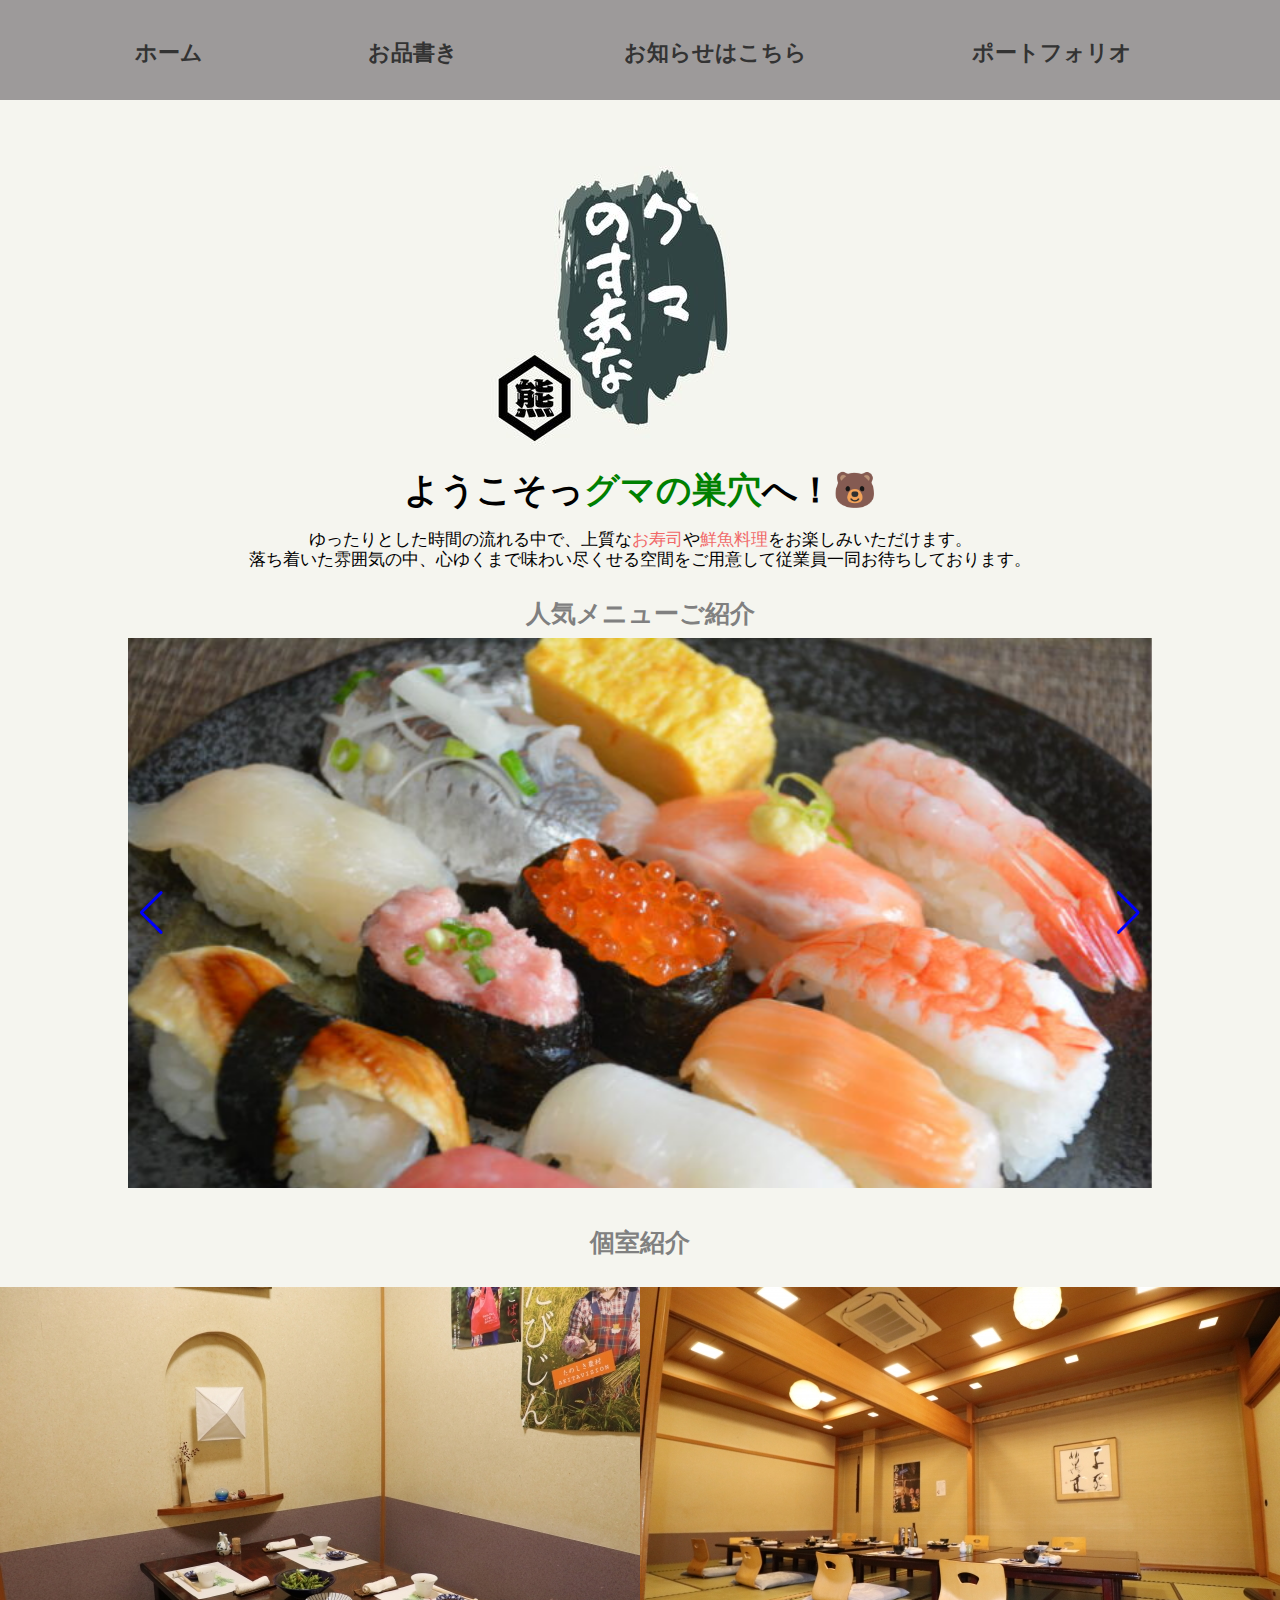
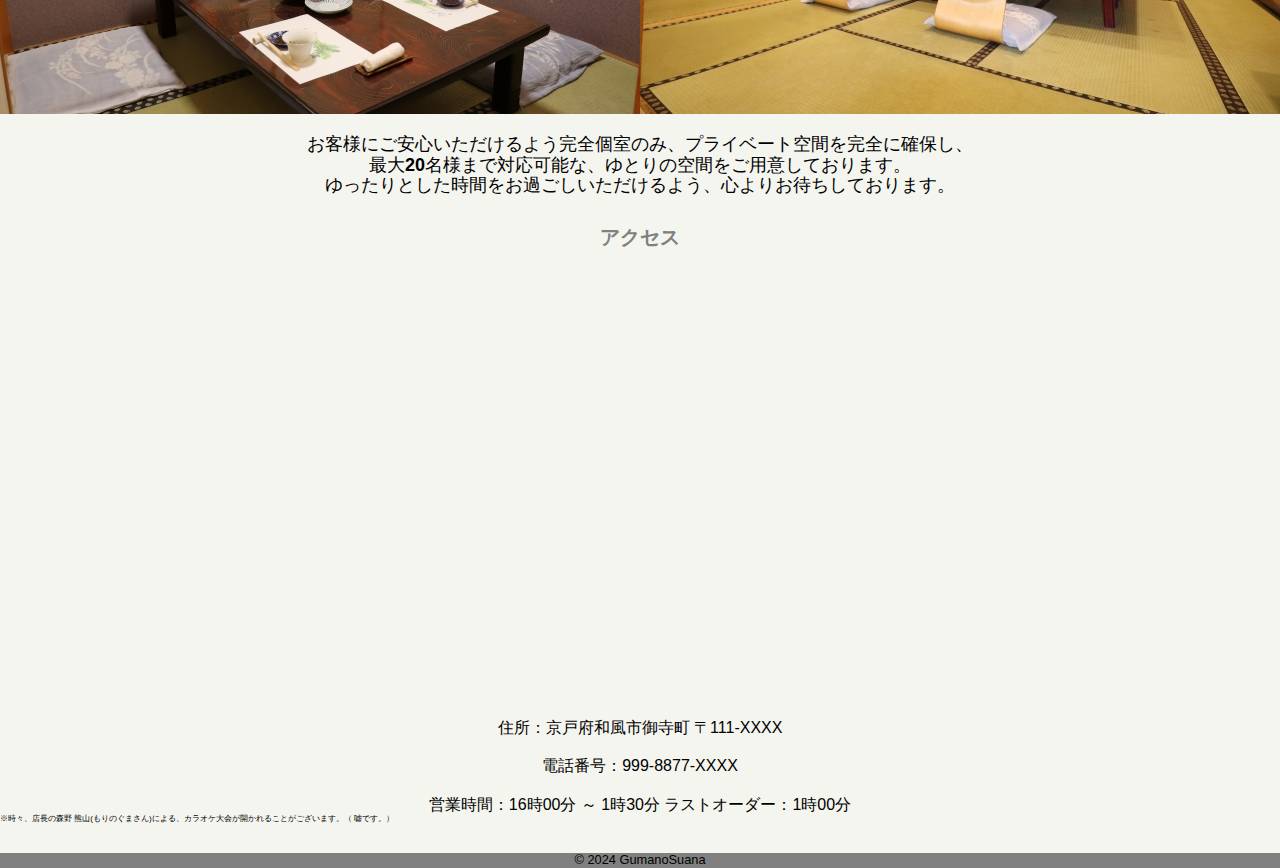
<file: index.html>
<!DOCTYPE html>
<html lang="ja">

<head>
    <meta charset="UTF-8">
    <meta name="viewport" content="width=device-width, initial-scale=1.0">
    <title>居酒屋 グマのすあな</title>
    <link rel="stylesheet" href="./css/reset.css">
    <link rel="stylesheet" href="https://cdn.jsdelivr.net/npm/swiper@11/swiper-bundle.min.css"/>
    <link rel="stylesheet" href="./css/swiper.css">
    <link rel="stylesheet" href="./css/sakaba.css">
</head>

<body>

    <header>
        <nav class="header-list">
            <ul class="main-menu">
                <li><a href="#home">ホーム</a>
                <ul class="sub-menu">
                    <li><a href="#ninki">メニュー</a></li>
                    <li><a href="#kositu">個室紹介</a></li>
                    <li><a href="#access-top">アクセス</a></li>
                </ul>
                <li><a href="#">お品書き</a>
                    <ul class="sub-menu">
                        <li><a href="menu.html">お魚料理</a></li>
                        <li><a href="#">揚げ物</a></li>
                        <li><a href="#">お手軽一品</a></li>
                        <li><a href="#">お飲み物</a></li>
                    </ul>
                </li>
                </li>
                <li><a href="#">お知らせはこちら</a>
                    <ul class="sub-menu">
                        <li><a href="#">X (旧 Twitter)</a></li>
                        <li><a href="https://www.facebook.com/login.php/" target="_blank">Facebook</a></li>
                        <li><a href="https://www.instagram.com/?hl=ja" target="_blank">Instagram</a></li>
                    </ul>
                </li>
                <li><a href="#">ポートフォリオ</a>
                    <ul class="sub-menu">
                        <li><a href="otamesi.html" target="_blank">その１</a></li>
                        <li><a href="index.html">その２</a></li>
                    </ul>
                </li>
            </ul>
        </nav>
    </header>

    <main>
        <div class="top-images"><img class="top" src="./images/top.jpg" alt="店名"></div>
        <h1 id="home">ようこそっ<span class="green">グマの巣穴</span>へ！🐻</h1>
        <p class="nedan">ゆったりとした時間の流れる中で、上質な<span class="sakana">お寿司</span>や<span
                class="sakana">鮮魚料理</span>をお楽しみいただけます。<br>
            落ち着いた雰囲気の中、心ゆくまで味わい尽くせる空間をご用意して従業員一同お待ちしております。</p>

        <h2 id="ninki">人気メニューご紹介</h2>

        <!--swiperの使いかた
        1.swiperというクラス名の<div>タグを用意
        2.swiperの中にswiper-wrapperというクラス名の<div>タグを用意
        3.swiper-wrapperの中に、スライドする画像を設定
        画像は、swiper-slideというクラス名の<div>タグを使い、style属性でbackgroung-imageとして設定 
        -->
        <div class="swiper">
            <div class="swiper-wrapper">
                <div class="swiper-slide" style="background-image: url(./images/sushi.jpg)";>
                    <a class="swiper-menu" href="menu.html"></a>
                </div>
                <div class="swiper-slide" style="background-image: url(./images/sasimi.jpg)">
                    <a class="swiper-menu" href="menu.html"></a>
                </div>
                <div class="swiper-slide" style="background-image: url(./images/karaage.jpg)";></div>
                <div class="swiper-slide" style="background-image: url(./images/osake.jpg)";></div>
            </div>
            <!-- 矢印ボタンを作りたいときは以下のHTMLコードとjsコードを追加 -->
            <div class="swiper-button-prev"></div>
            <div class="swiper-button-next"></div>
        </div>

<h2 class="heya" id="kositu">個室紹介</h2>

            <div class="kositu-img">
                <img src="./images/kositu.jpg" alt="個室">
                <img src="./images/kositu2.jpg" alt="大個室">
            </div>

        <div class="kositu-text">
            <p>お客様にご安心いただけるよう完全個室のみ、プライベート空間を完全に確保し、<br>
                最大20名様まで対応可能な、ゆとりの空間をご用意しております。<br>
                ゆったりとした時間をお過ごしいただけるよう、心よりお待ちしております。</p>
        </div>
        <script src="https://cdn.jsdelivr.net/npm/swiper@11/swiper-bundle.min.js"></script>
        <script src="./js/swiper.js"></script>

    </main>

    <footer>

        <h3 id="access-top">アクセス</h3>
        <div class="iframe">
            <iframe
                src="https://www.google.com/maps/embed?pb=!1m18!1m12!1m3!1d1441.7031281642783!2d10.395855871060443!3d43.722886701111186!2m3!1f0!2f0!3f0!3m2!1i1024!2i768!4f13.1!3m3!1m2!1s0x12d591a6c44e88cd%3A0x32eca9b1d554fc03!2z44OU44K144Gu5pac5aGU!5e0!3m2!1sja!2sjp!4v1723582237822!5m2!1sja!2sjp"
                width="600" height="450" style="border:0;" allowfullscreen="" loading="lazy"
                referrerpolicy="no-referrer-when-downgrade"></iframe>
        </div>
        <p class="access">住所：京戸府和風市御寺町 〒111-XXXX</p>
        <p class="access">電話番号：999-8877-XXXX</p>
        <p class="access">営業時間：16時00分 ～ 1時30分 ラストオーダー：1時00分</p>
        <p class="kossori">※時々、店長の森野 熊山(もりのぐまさん)による、カラオケ大会が開かれることがございます。（ 嘘です。）</p>
        <p class="copyright">© 2024 GumanoSuana</p>
    </footer>

</body>

</html>
</file>
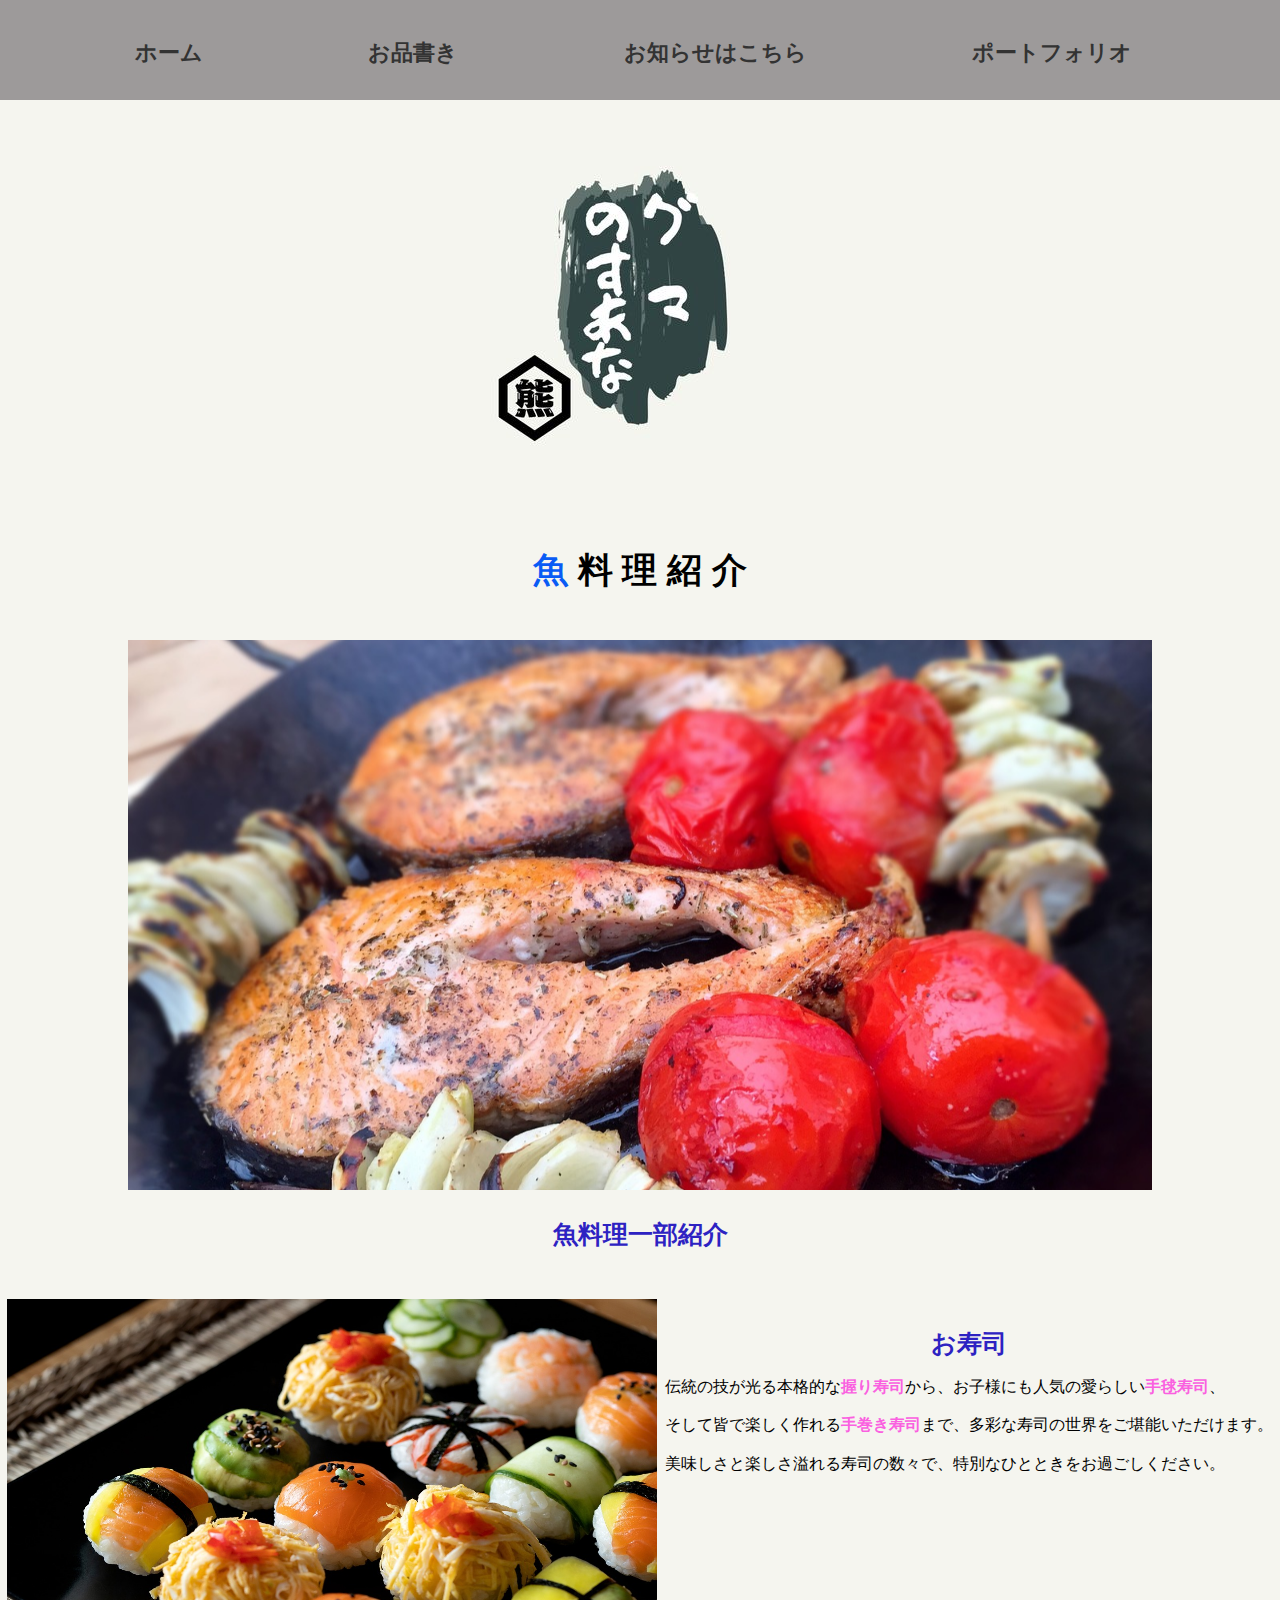
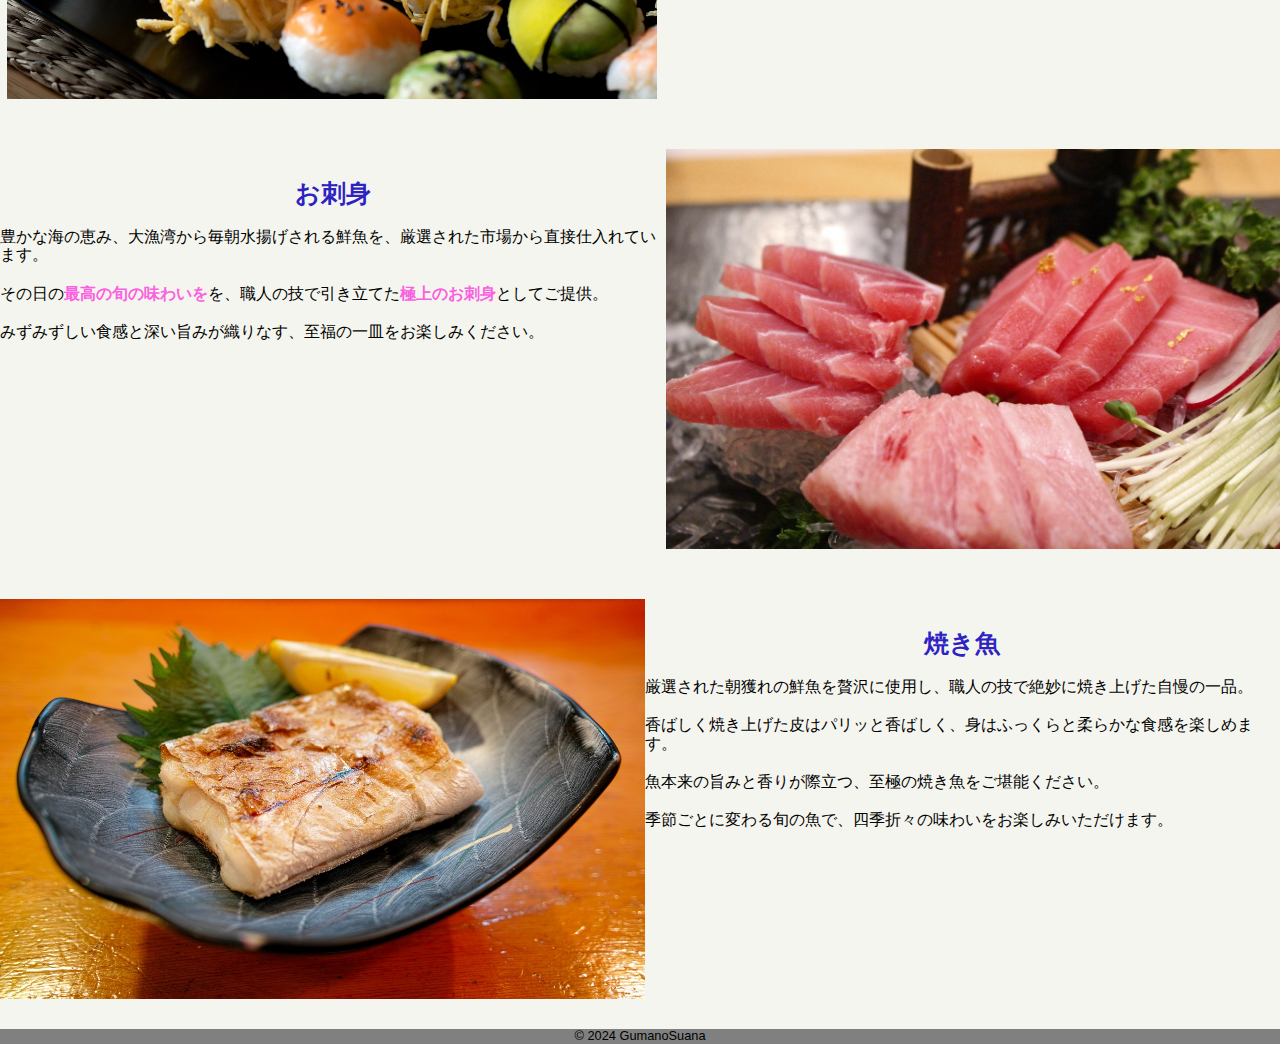
<file: menu.html>
<!DOCTYPE html>
<html lang="ja">

<head>
    <meta charset="UTF-8">
    <meta name="viewport" content="width=device-width, initial-scale=1.0">
    <title>魚料理</title>
    <link rel="stylesheet" href="./css/reset.css">
    <link rel="stylesheet" href="https://cdn.jsdelivr.net/npm/swiper@11/swiper-bundle.min.css" />
    <link rel="stylesheet" href="./css/swiper.css">
    <link rel="stylesheet" href="./css/menu.css">
</head>

<body>

    <header>
        <nav class="header-list">
            <ul class="main-menu">
                <li><a href="index.html">ホーム</a></li>
                <li><a href="#">お品書き</a>
                    <ul class="sub-menu">
                        <li><a href="#">お魚料理</a></li>
                        <li><a href="#">揚げ物</a></li>
                        <li><a href="#">お手軽一品</a></li>
                        <li><a href="#">お飲み物</a></li>
                    </ul>
                </li>
                <li><a href="#">お知らせはこちら</a>
                    <ul class="sub-menu">
                        <li><a href="#">X (旧 Twitter)</a></li>
                        <li><a href="https://www.facebook.com/login.php/" target="_blank">Facebook</a></li>
                        <li><a href="https://www.instagram.com/?hl=ja" target="_blank">Instagram</a></li>
                    </ul>
                </li>
                <li><a href="#">ポートフォリオ</a>
                    <ul class="sub-menu">
                        <li><a href="otamesi.html" target="_blank">その１</a></li>
                        <li><a href="index.html">その２</a></li>
                    </ul>
                </li>
            </ul>
        </nav>
    </header>

    <main>
        <div class="top-images"><img class="top" src="./images/top.jpg" alt="店名"></div>
        <h1><span class="sakana">魚</span> 料 理 紹 介</h1>

        <div class="swiper">
            <div class="swiper-wrapper">
                <div class="swiper-slide" style="background-image: url(./images/maguro.jpg)"></div>
                <div class="swiper-slide" style="background-image: url(./images/sasimi.jpg)"></div>
                <div class="swiper-slide" style="background-image: url(./images/yakisakana.jpg)" ;></div>
                <div class="swiper-slide" style="background-image: url(./images/yakisakana2.jpg)" ;></div>
                <div class="swiper-slide" style="background-image: url(./images/sushi.jpg)" ;></div>
            </div>
        </div>

        <!--<div class="menu-container">

            <div class="menu-item">
                <img src="./images/sushi3.jpg" alt="てまり寿司">
                <p>お寿司です</p>

            </div>

            <div class="menu-item">
                <img src="./images/sasimi2.jpg" alt="マグロ刺身">
                <p>刺身です</p>

            </div>

            <div class="menu-item">
                <img src="./images/yakisakana.jpg" alt="焼き魚">
                <P>焼き魚です</P>

            </div>

        </div>-->

        <h2>魚料理一部紹介</h2>

        <div class="menu-container">
            <div class="menu-image">
                <img src="./images/sushi3.jpg" alt="てまり寿司">
            </div>
            <div class="menu-text">
                <h2>お寿司</h2>
                <p>伝統の技が光る本格的な<span class="setumei">握り寿司</span>から、お子様にも人気の愛らしい<span class="setumei">手毬寿司</span>、</p>
                <p>そして皆で楽しく作れる<span class="setumei">手巻き寿司</span>まで、多彩な寿司の世界をご堪能いただけます。</p>
                <p>美味しさと楽しさ溢れる寿司の数々で、特別なひとときをお過ごしください。</p>
            </div>
        </div>

        <div class="menu-container">
            <div class="menu-text">
                <h2>お刺身</h2>
                <p>豊かな海の恵み、大漁湾から毎朝水揚げされる鮮魚を、厳選された市場から直接仕入れています。</p>
                <p>その日の<span class="setumei">最高の旬の味わいを</span>を、職人の技で引き立てた<span class="setumei">極上のお刺身</span>としてご提供。</p>
                <p>みずみずしい食感と深い旨みが織りなす、至福の一皿をお楽しみください。</p>
            </div>
            <div class="menu-image">
                <img src="./images/sasimi2.jpg" alt="マグロ刺身">
            </div>
        </div>

        <div class="menu-container">
            <div class="menu-image">
                <img src="./images/yakisakana.jpg" alt="焼き魚">
            </div>
            <div class="menu-text">
                <h2>焼き魚</h2>
                <p>厳選された朝獲れの鮮魚を贅沢に使用し、職人の技で絶妙に焼き上げた自慢の一品。</p>
                <p>香ばしく焼き上げた皮はパリッと香ばしく、身はふっくらと柔らかな食感を楽しめます。</p>
                <p>魚本来の旨みと香りが際立つ、至極の焼き魚をご堪能ください。</p>
                <p>季節ごとに変わる旬の魚で、四季折々の味わいをお楽しみいただけます。</p>
            </div>
        </div>

        <script src="https://cdn.jsdelivr.net/npm/swiper@11/swiper-bundle.min.js"></script>
        <script src="./js/swiper2.js"></script>

    </main>

    <footer>
        <p class="copyright">© 2024 GumanoSuana</p>
    </footer>

</body>

</html>
</file>
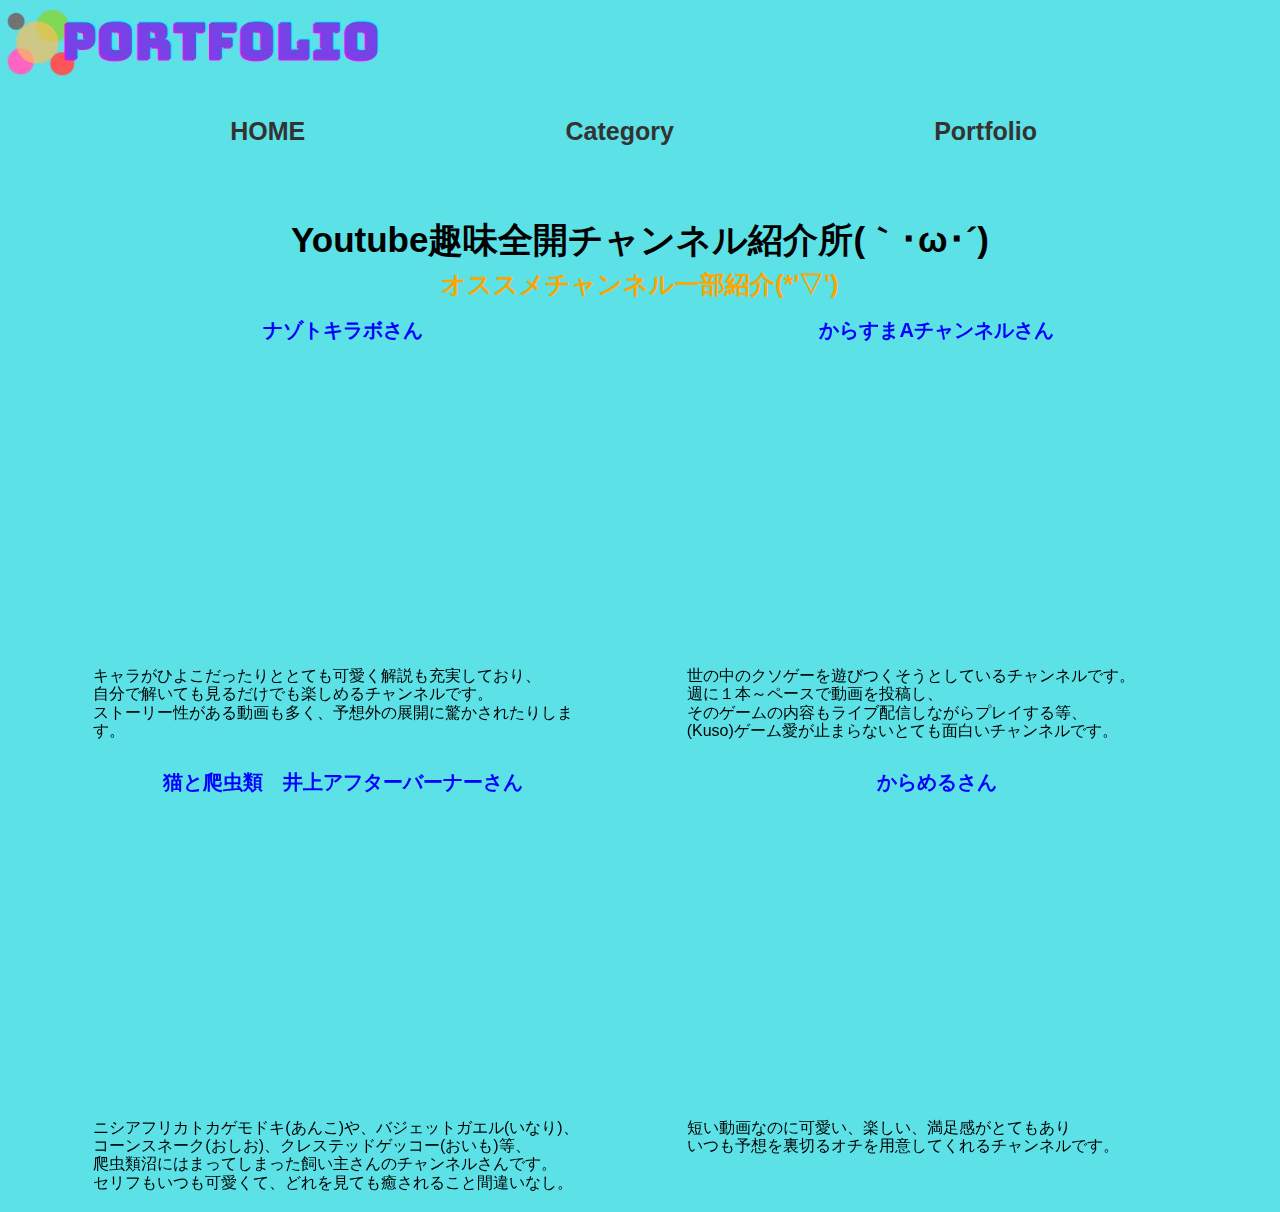
<file: otamesi.html>
<!DOCTYPE html>
<html lang="ja">

<head>
    <meta charset="UTF-8">
    <meta name="viewport" content="width=device-width, initial-scale=1.0">
    <link rel="stylesheet" href="./css/reset.css">
    <link rel="stylesheet" href="./css/otamesi.css">
    <title>Document</title>
</head>

<body>
    <header>
        <nav>
            <img class="logo" src="./images/portfolio.jpg">
            <ul class="main-menu">
                <li><a href="#home">HOME</a></li>
                <li><a href="#">Category</a>
                    <ul class="sub-menu">
                        <li><a href="#">ゲーム実況</a></li>
                        <li><a href="#">Vtuber</a></li>
                        <li><a href="#">音楽</a></li>
                        <li><a href="#">動物</a></li>
                        <li><a href="#">アニメ</a></li>
                    </ul>
                </li>
                <li><a href="#">Portfolio</a>
                <ul class="sub-menu">
                    <li><a href="otamesi.html">その１</a></li>
                    <li><a href="index.html" target="_blank">その２</a></li>
                </ul>
            </li>
            </ul>
        </nav>
    </header>

    <main>
        <h1 id="home">Youtube趣味全開チャンネル紹介所(｀･ω･´)</h1>
        <h2>オススメチャンネル一部紹介(*'▽')</h2>
        <div class="movie-container">
            <div class="movie-item">
                <h3 class="douga"><a href="https://www.youtube.com/@nazotokilab" target="_blank">ナゾトキラボさん</a></h3>
                <iframe width="540" height="315" src="https://www.youtube.com/embed/yz-93w4tAEY"
                    title="YouTube video player" frameborder="0"
                    allow="accelerometer; autoplay; clipboard-write; encrypted-media; gyroscope; picture-in-picture; web-share"
                    allowfullscreen></iframe>
                <p>キャラがひよこだったりととても可愛く解説も充実しており、<br>
                    自分で解いても見るだけでも楽しめるチャンネルです。<br>
                    ストーリー性がある動画も多く、予想外の展開に驚かされたりします。</p>
            </div>

            <div class="movie-item">
                <h3 class="douga"><a href="https://www.youtube.com/@karasumaA" target="_blank">からすまAチャンネルさん</a></h3>
                <iframe width="540" height="315" src="https://youtube.com/embed/zVcFV4ZPxgw?si=j0yBMqgeK_4jUgA6"
                    title="YouTube video player" frameborder="0"
                    allow="accelerometer; autoplay; clipboard-write; encrypted-media; gyroscope; picture-in-picture; web-share"
                    allowfullscreen></iframe>
                <p>世の中のクソゲーを遊びつくそうとしているチャンネルです。<br>
                    週に１本～ペースで動画を投稿し、<br>
                    そのゲームの内容もライブ配信しながらプレイする等、<br>
                    (Kuso)ゲーム愛が止まらないとても面白いチャンネルです。<br></p>
            </div>

            <div class="movie-item">
                <h3 class="douga"><a href="https://www.youtube.com/@nekotohachurui/featured"
                        target="_blank">猫と爬虫類　井上アフターバーナーさん</a></h3>
                <iframe width="540" height="315" src="https://youtube.com/embed/xPZuQCZ0HwM?si=ClmczxWK4Nl35KEu"
                    title="YouTube video player" frameborder="0"
                    allow="accelerometer; autoplay; clipboard-write; encrypted-media; gyroscope; picture-in-picture; web-share"
                    allowfullscreen></iframe>
                <p>ニシアフリカトカゲモドキ(あんこ)や、バジェットガエル(いなり)、<br>
                    コーンスネーク(おしお)、クレステッドゲッコー(おいも)等、<br>
                    爬虫類沼にはまってしまった飼い主さんのチャンネルさんです。<br>
                    セリフもいつも可愛くて、どれを見ても癒されること間違いなし。</p>
            </div>

            <div class="movie-item">
                <h3 class="douga"><a href="https://www.youtube.com/@nekotohachurui/featured" target="_blank">からめるさん</a>
                </h3>
                <iframe width="540" height="315" src="https://youtube.com/embed/qfjQQbgqfSc?si=f_usrkUDQa8OG0a6"
                    title="YouTube video player" frameborder="0"
                    allow="accelerometer; autoplay; clipboard-write; encrypted-media; gyroscope; picture-in-picture; web-share"
                    allowfullscreen></iframe>
                <p>短い動画なのに可愛い、楽しい、満足感がとてもあり<br>
                    いつも予想を裏切るオチを用意してくれるチャンネルです。</p>
            </div>
        </div>
        <script src="./js/otamesi.js"></script>
    </main>

    <footer>



    </footer>
</body>

</html>
</file>
<file: css/sakaba.css>
@charset "UTF-8";

html {
    font-family: Arial, sans-serif;
}

/*===============
ヘッダー
===============*/

header {
    background-repeat: no-repeat;
    background-size: cover;
    background-position: left;
    /* 左揃え表示 */
    height: 100px;
    /* 高さ指定をつけてやらないとサブメニューを開いたときに変な事になる。 */
    max-width: 100%;
    /* 必要性があまりわからない */
    position: relative;
    left: 0;
    right: 0;
    z-index: 1000;
}

header nav .main-menu {
    display: flex;
    height: 100px;
    /* サブメニューの底辺にまで色が反映されて困るなら　heightで高さを固定してあげると解決することがあるよ。*/
    justify-content: space-evenly;
    flex-wrap: wrap;
}

.header-list {
    background-color: rgb(157, 154, 154);
}

.main-menu {
    font-size: 22px;
    font-weight: bold;
    padding-top: 30px;
    padding-right: 1%;
}

.main-menu>li {
    /*position: relative;*/
    margin-right: 10px;
    /* 値を調整して間隔を広げる */
}

.main-menu>li:last-child {
    margin-right: 0;
    /* 最後のリンクには余白を設けない */
}

.main-menu>li>a {
    display: block;
    padding: 10px 20px;
    text-decoration: none;
    color: #333;
}

.sub-menu {
    top: 100%;
    left: 0;
    background-color: white;
    list-style-type: none;
    margin: 0;
    padding: 0;
    display: none;
    box-shadow: 0 5px 5px rgba(0, 0, 0, 0.1);
}

.main-menu>li:hover>.sub-menu {
    /* li:hover　そこにカーソルを合わせるとこの中に書かれているcssのコードが実行される。 */
    display: block;
    /* javascriptに書いてあるコードとやっている事は全く一緒。どっちでも動くよ。 */
}

.sub-menu li a {
    display: block;
    padding: 10px 20px;
    text-decoration: none;
    color: #333;
    font-size: 15px;
}

.sub-menu li a:hover {
    background-color: rgb(144, 219, 241);
}



/*===============
メイン
===============*/

.swiper {
    width: 1800px;
    max-width: 80%;
    height: 550px;
}

#home {
    text-align: center;
    font-size: 35px;
    font-weight: bold;
    margin-top: 20px;
    margin-bottom: 10px;
}

h2 {
    text-align: center;
    font-size: 25px;
    font-weight: bold;
    margin-top: 10px;
    margin-bottom: 10px;
    color: gray;
}


.green {
    color: green;
}

.top-images {
    display: flex;
    justify-content: center;
    padding-top: 50px;
}

/*.menu-container {
    display: flex;
    flex-wrap: wrap;
    justify-content: center;
    /* gapプロパティを使って、写真の間に20pxのスペースを設けます */
    /*gap: 20px;
}*/

.swiper-menu {
    display: block; /* swiperの画像自体にリンクを適用させたい場合 */
    width: 100%; 
    height: 100%;
}

.food {
    width: 300px;
    /* 写真の幅を固定 */
    height: 200px;
    /* 写真の高さを固定 */
    object-fit: cover;
    /* 写真の縦横比を維持しつつ、コンテナに収まるように表示 */
}

.sakana {
    color: rgb(241, 104, 104);
}

.nedan {
    padding-top: 10px;
    padding-bottom: 20px;
    font-size: 17px;
    text-align: center;
}

.heya{
    margin-top: 40px;
}

.kositu-img {
    display: flex;
    flex-wrap: wrap;
    justify-content: center;
    text-align: center;
    padding-top: 20px;
}

.kositu-img img {
    max-width: 1000px;
}

.kositu-text {
    text-align: center;
    padding-top: 20px;
    font-size: 18px;
    font-weight: 550;
}

body {
    background-color: #f5f5ef;
}

/*===============
フッター
===============*/

h3 {
    text-align: center;
    font-size: 20px;
    font-weight: bold;
    color: gray;
    padding-top: 30px;
}

.iframe {
    display: flex;
    justify-content: center;
}

.access {
    text-align: center;
    padding-top: 20px;
}

.kossori {
    font-size: 0.5em;
}

/* コピーライト */
p.copyright {
    font-size: 0.8em;
    /* フォントサイズを小さく設定 */
    text-align: center;
    /* 中央揃え */
    margin-top: 30px;
    /* 上の余白 */
    background-color: gray;
}
</file>
<file: css/menu.css>
@charset "UTF-8";

html {
    font-family: Arial, sans-serif;
}

/*===============
ヘッダー
===============*/

header {
    background-repeat: no-repeat;
    background-size: cover;
    background-position: left;
    /* 左揃え表示 */
    height: 100px;
    /* 高さ指定をつけてやらないとサブメニューを開いたときに変な事になる。 */
    max-width: 100%;
    /* 必要性があまりわからない */
    position: relative;
    left: 0;
    right: 0;
    z-index: 1000;
}

header nav .main-menu {
    display: flex;
    height: 100px;
    /* サブメニューの底辺にまで色が反映されて困るなら　heightで高さを固定してあげると解決することがあるよ。*/
    justify-content: space-evenly;
    flex-wrap: wrap;
}

.header-list {
    background-color: rgb(157, 154, 154);
}

.main-menu {
    font-size: 22px;
    font-weight: bold;
    padding-top: 30px;
    padding-right: 1%;
}

.main-menu>li {
    /*position: relative;*/
    margin-right: 10px;
    /* 値を調整して間隔を広げる */
}

.main-menu>li:last-child {
    margin-right: 0;
    /* 最後のリンクには余白を設けない */
}

.main-menu>li>a {
    display: block;
    padding: 10px 20px;
    text-decoration: none;
    color: #333;
}

.sub-menu {
    top: 100%;
    left: 0;
    background-color: white;
    list-style-type: none;
    margin: 0;
    padding: 0;
    display: none;
    box-shadow: 0 5px 5px rgba(0, 0, 0, 0.1);
}

.main-menu>li:hover>.sub-menu {
    /* li:hover　そこにカーソルを合わせるとこの中に書かれているcssのコードが実行される。 */
    display: block;
    /* javascriptに書いてあるコードとやっている事は全く一緒。どっちでも動くよ。 */
}

.sub-menu li a {
    display: block;
    padding: 10px 20px;
    text-decoration: none;
    color: #333;
    font-size: 15px;
}

.sub-menu li a:hover {
    background-color: rgb(142, 241, 167);
}



/*===============
メイン
===============*/

body {
    background-color: #f5f5ef;
}

.top-images {
    display: flex;
    justify-content: center;
    padding-top: 50px;
}

.swiper {
    width: 1600px;
    max-width: 80%;
    height: 550px;
}

h1 {
    text-align: center;
    font-size: 35px;
    font-weight: bold;
    margin-top: 100px;
    margin-bottom: 50px;
}

.sakana {
    color: rgb(9, 91, 245);
}

h2 {
    text-align: center;
    font-size: 25px;
    font-weight: bold;
    margin-top: 30px;
    margin-bottom: 10px;
    color: rgb(45, 34, 194);
}

.menu-container {
    display: flex;
    justify-content: space-evenly;
    margin-top: 50px;
}

.menu-image img {
    width: 650px;
    height: 400px;
    max-width: 100%;
}

.menu-text p {
    margin-top: 20px;
}

@media (min-width: 768px) {
    .menu-item {
        flex-direction: row;
        align-items: center;
    }

    .menu-item img {
        margin-right: 20px;
    }
}

.setumei {
    color: rgb(250, 96, 224);
    font-weight: bold;
}


/*===============
フッター
===============*/

/* コピーライト */
p.copyright {
    font-size: 0.8em;
    /* フォントサイズを小さく設定 */
    text-align: center;
    /* 中央揃え */
    margin-top: 30px;
    /* 上の余白 */
    background-color: gray;
}
</file>
<file: css/otamesi.css>
@charset "UTF^8";

html {
    font-family: Arial, sans-serif;
}

/*========================
        header
=========================*/
header {
    background-repeat: no-repeat;
    background-size: cover;
    background-position: left;/* 左揃え表示 */
    height: 100px;
    max-width: 100%;
    position: relative;
    left: 0;
    right: 0;
    z-index: 1000;
}

.logo {
    max-width: 500px; /* imgにクラスを付けて、max-width ➡ 画像の大きさの固定 */
    width: 30%;      /* これに対してのwidthが、max-widthの大きさを保ち続ける　maxwidthを使うときは基本この２つはセットで使う事が多い。*/
}                     /* width% を100ではなく30～50ぐらいにすることで、表示させたい場所に表示させ続けられる、かもね。*/

header nav .main-menu{
    display: flex;
    /*height: 100px; サブメニューの底辺にまで色が反映されて困るなら　heightで高さを固定してあげると解決することがあるよ。*/
    justify-content: space-evenly;
    flex-wrap: wrap;
}

/*=======================
        header ul
=======================*/
.main-menu {
    display: flex;
    justify-content: flex-end;
    font-size: 16px; /* vw ➡ 見てる画面に対するサイズ 画面のサイズを変えるとそれに合わせて文字のサイズも変わってくれる */
    font-weight: bold;
    padding-top: 30px;
    right: 0;
}

.main-menu>li {
    /*position: relative;*/
    margin-right: 10px;
    /* 値を調整して間隔を広げる */
}

.main-menu>li:last-child {
    margin-right: 0;
    /* 最後のリンクには余白を設けない */
}

.main-menu>li>a {
    display: block;
    padding: 10px 20px;
    text-decoration: none;
    color: #333;
}

.sub-menu {
    top: 100%;
    left: 0;
    background-color: white;
    list-style-type: none;
    margin: 0;
    padding: 0;
    display: none;
    box-shadow: 0 5px 5px rgba(0, 0, 0, 0.1);
}

.main-menu>li:hover>.sub-menu { /* li:hover　そこにカーソルを合わせるとこの中に書かれているcssのコードが実行される。 */
    display: block;             /* javascriptに書いてあるコードとやっている事は全く一緒。どっちでも動くよ。 */
}

.sub-menu li a {
    display: block;
    padding: 10px 20px;
    text-decoration: none;
    color: #333;
    font-size: 15px;
}

.sub-menu li a:hover {
    background-color: pink;
}

.main-menu {
    display: flex;
    justify-content: flex-end;
    font-size: 25px;
    font-weight: bold;
    padding-top: 30px;
    padding-right: 1%;
}

/*=======================
        main
=======================*/
body {
    background-color: #5ce1e6;
}

#home {
    text-align: center;
    font-size: 35px;
    font-weight: bold;
    margin-top: 20px;
    margin-bottom: 10px;
    padding-top: 100px;
}

h2 {
    text-align: center;
    font-size: 25px;
    font-weight: bold;
    margin-top: 10px;
    margin-bottom: 10px;
    color: orange;
}

.movie-container {
    display: flex;
    flex-wrap: wrap;
    justify-content: space-evenly;
}

.movie-item {
    width: 500px;
    /* calc(50% - 10px) 動画の幅を親要素の50%から10pxを引いた値に設定 */
    margin-bottom: 20px;
    /* 動画間の垂直方向の余白 */

}

.movie-item iframe {
    width: 100%;
    /*動画の幅を100%に設定*/ 

}

.douga {
    text-align: center;
    font-size: 20px;
    font-weight: bold;
    margin-top: 10px;
    margin-bottom: 10px;
    color: blue;
}
</file>
